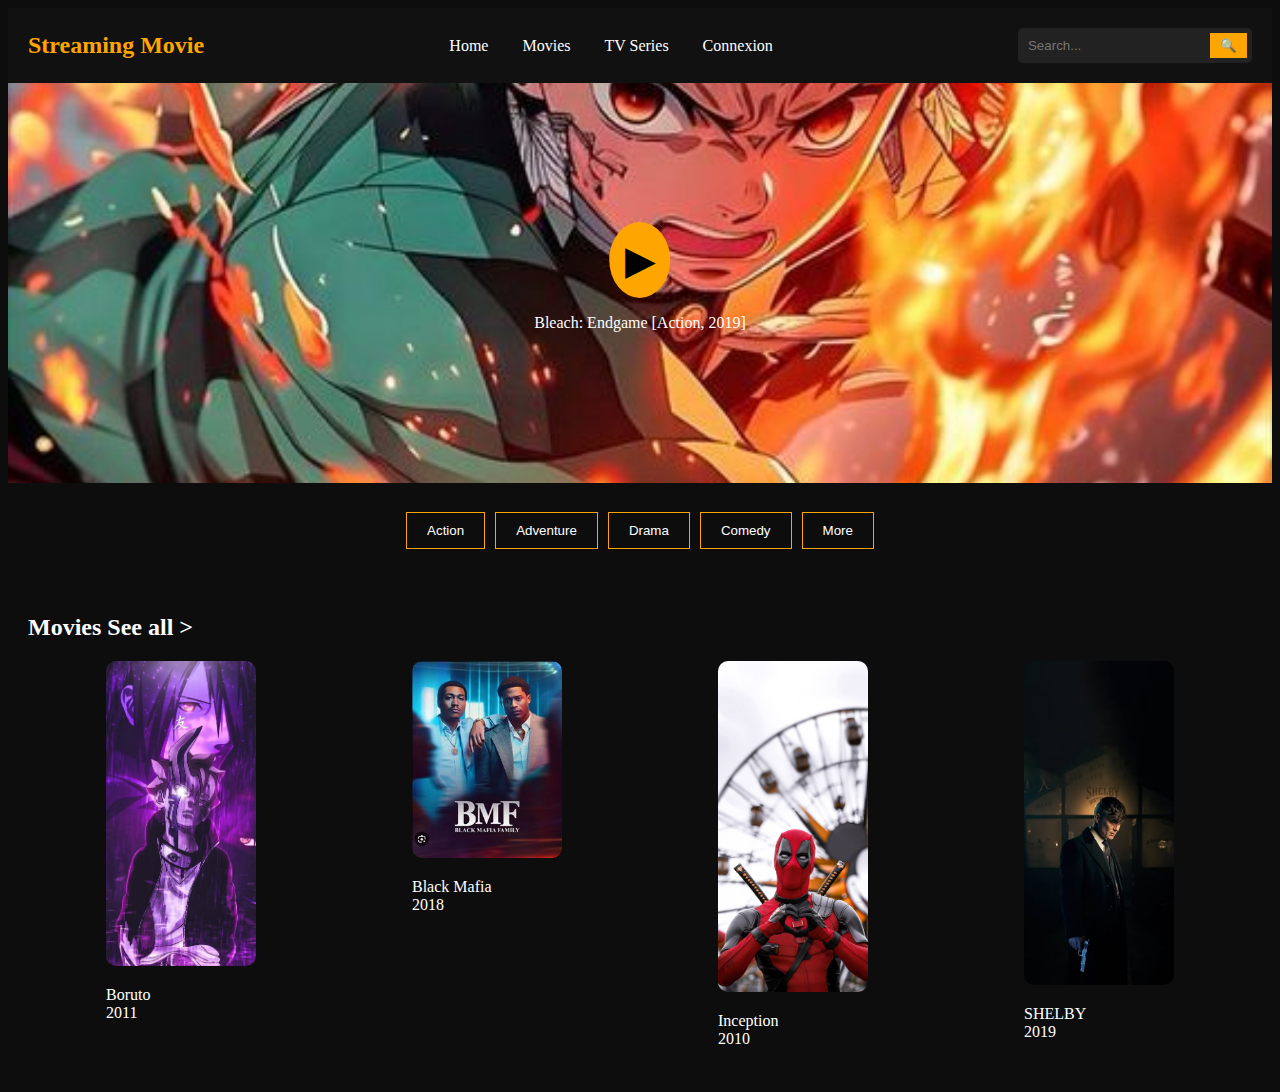
<file: Test 1/index.html>
<!DOCTYPE html>
<html lang="fr">
<head>
    <meta charset="UTF-8">
    <meta name="viewport" content="width=device-width, initial-scale=1.0">
    <title>Movie Streaming Clone</title>
    <link rel="stylesheet" href="style.css">
    <link href="https://fonts.googleapis.com/css2?family=Poppins:wght@300;400;600&display=swap" rel="stylesheet">
   
</head>
<body>
    <header>
        <div class="logo">Streaming Movie</div>
        <nav>
            <a href="#">Home</a>
            <a href="#">Movies</a>
            <a href="#">TV Series</a>
            <a href="conexion.html">Connexion</a>

        </nav>
        <div class="search-box">
            <input type="text" placeholder="Search...">
            <button>🔍</button>
        </div>
    </header>

    <section class="banner">
        <img src="p1.jpg" alt="Bleach Endgame">
        <div class="overlay">
            <button class="play-btn">▶</button>
            <p>Bleach: Endgame [Action, 2019]</p>
        </div>
    </section>

    <section class="categories">
        <button>Action</button>
        <button>Adventure</button>
        <button>Drama</button>
        <button>Comedy</button>
        <button class="more">More</button>
    </section>

    <section class="movies">
        <h2>Movies <span>See all ></span></h2>
        <div class="movie-grid">
            <div class="movie"><img src="P2.jpg" alt="Boruto"><p>Boruto<br><span>2011</span></p></div>
            <div class="movie"><img src="P3.jpg" alt="Black Mafia"><p>Black Mafia<br><span>2018</span></p></div>
            <div class="movie"><img src="P4.jpg" alt="Inception"><p>Inception<br><span>2010</span></p></div>
            <div class="movie"><img src="P5.jpg" alt="SHELBY"><p>SHELBY<br><span>2019</span></p></div>
        </div>
    </section>

    <script src="tp.js"></script>

</body>
</html>
</file>
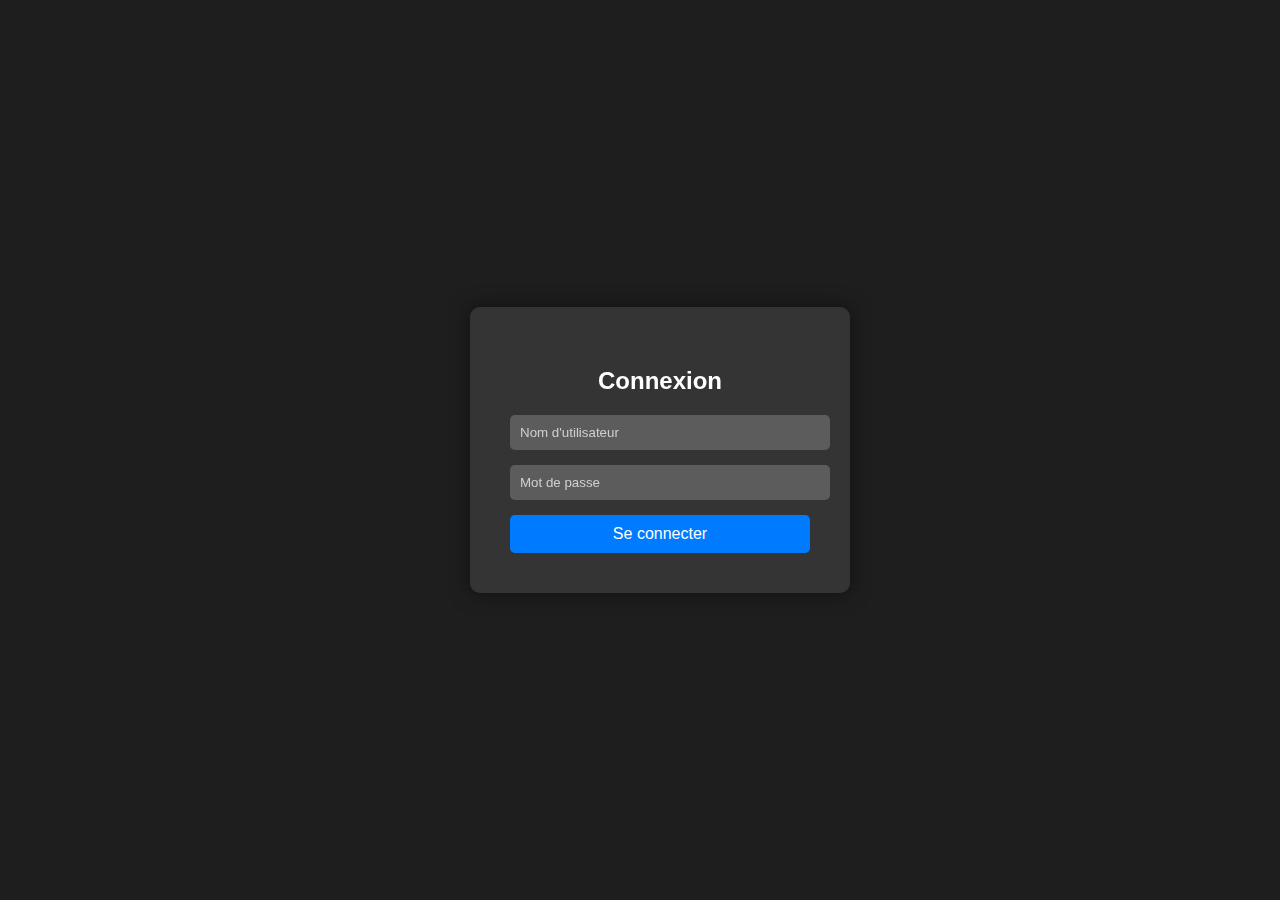
<file: Test 1/conexion.html>
<!DOCTYPE html>
<html lang="fr">
<head>
    <meta charset="UTF-8">
    <meta name="viewport" content="width=device-width, initial-scale=1.0">
    <title>Connexion</title>
    <style>
        body {
            font-family: Arial, sans-serif;
            display: flex;
            justify-content: center;
            align-items: center;
            height: 100vh;
            margin: 0;
            padding: 0;
            font-family: Arial, sans-serif;
            background-color: #1E1E1E;
            color: white;
            display: flex;
            justify-content: center;
            align-items: center;
            height: 100vh;
            overflow: hidden;
        }
        .login-container {
            background-color: #fff;
            padding: 20px;
            border-radius: 8px;
            box-shadow: 0 0 10px rgba(0, 0, 0, 0.1);
            width: 300px;
        }
        .login-container h2 {
            text-align: center;
            margin-bottom: 20px;
        }
        .login-container input {
            width: 100%;
            padding: 10px;
            margin-bottom: 10px;
            border: 1px solid #ccc;
            border-radius: 4px;
        }
        .login-container button {
            width: 100%;
            padding: 10px;
            background-color: #007bff;
            color: #fff;
            border: none;
            border-radius: 4px;
            cursor: pointer;
        }
        .login-container button:hover {
            background-color: #0056b3;
        }
        .video-background {
            position: absolute;
            top: 0;
            left: 0;
            width: 100%;
            height: 100%;
            object-fit: cover;
            z-index: -1;
            opacity: 0.5;
        }
        .login-container {
            background: rgba(255, 255, 255, 0.1);
            backdrop-filter: blur(10px);
            padding: 40px;
            border-radius: 10px;
            box-shadow: 0 0 20px rgba(0, 0, 0, 0.5);
            width: 300px;
            text-align: center;
        }
        .login-container h2 {
            margin-bottom: 20px;
            font-size: 24px;
        }
        .login-container input {
            width: 100%;
            padding: 10px;
            margin-bottom: 15px;
            border: none;
            border-radius: 5px;
            background: rgba(255, 255, 255, 0.2);
            color: white;
        }
        .login-container input::placeholder {
            color: rgba(255, 255, 255, 0.7);
        }
        .login-container button {
            width: 100%;
            padding: 10px;
            background-color: #007BFF;
            border: none;
            border-radius: 5px;
            color: white;
            font-size: 16px;
            cursor: pointer;
            transition: background-color 0.3s;
        }
        .login-container button:hover {
            background-color: #0056b3;
        }
    </style>
    
</head>
<body>

    
    <nav>
        <ul>
            <a href="index.html"></a>
             
        </ul>
    </nav>


    <div class="login-container">
        <h2>Connexion</h2>
        <input type="text" placeholder="Nom d'utilisateur" id="username">
        <input type="password" placeholder="Mot de passe" id="password">
        <button onclick="login()">Se connecter</button>
    </div>
    <script>
        function login() {
            const username = document.getElementById('username').value;
            const password = document.getElementById('password').value;
    
            alert(Bienvenue, ${username}!);
        }
    </script>
</body>
</html>
</file>
<file: Test 1/style.css>
{
    margin: 0;
    padding: 0;
    box-sizing: border-box;
    font-family: 'Poppins', sans-serif;
}

body {
    background: #0d0d0d;
    color: white;
}

header {
    display: flex;
    justify-content: space-between;
    align-items: center;
    padding: 20px;
    background: #111;
}

.logo {
    font-size: 24px;
    font-weight: 600;
    color: orange;
}

nav a {
    margin: 0 15px;
    color: white;
    text-decoration: none;
    font-weight: 400;
}

.search-box {
    display: flex;
    background: #222;
    padding: 5px;
    border-radius: 5px;
}

.search-box input {
    border: none;
    background: transparent;
    color: white;
    padding: 5px;
}

.search-box button {
    background: orange;
    border: none;
    padding: 5px 10px;
    cursor: pointer;
}

.banner {
    position: relative;
    text-align: center;
}

.banner img {
    width: 100%;
    height: 400px;
    object-fit: cover;
}

.overlay {
    position: absolute;
    top: 50%;
    left: 50%;
    transform: translate(-50%, -50%);
    text-align: center;
}

.play-btn {
    font-size: 40px;
    background: orange;
    border: none;
    padding: 15px;
    border-radius: 50%;
    cursor: pointer;
}

.categories {
    display: flex;
    justify-content: center;
    padding: 20px;
}

.categories button {
    background: none;
    border: 1px solid orange;
    color: white;
    padding: 10px 20px;
    margin: 5px;
    cursor: pointer;
}

.movies {
    padding: 20px;
}

.movie-grid {
    display: flex;
    justify-content: space-around;
}

.movie img {
    width: 150px;
    border-radius: 10px;
}

.trends {
    padding: 20px;
    background: #111;
}

.trends ul {
    list-style: none;
}


.movie-grid:hover {
    transform: scale(1.1);
    opacity: 0.8;
}
</file>
